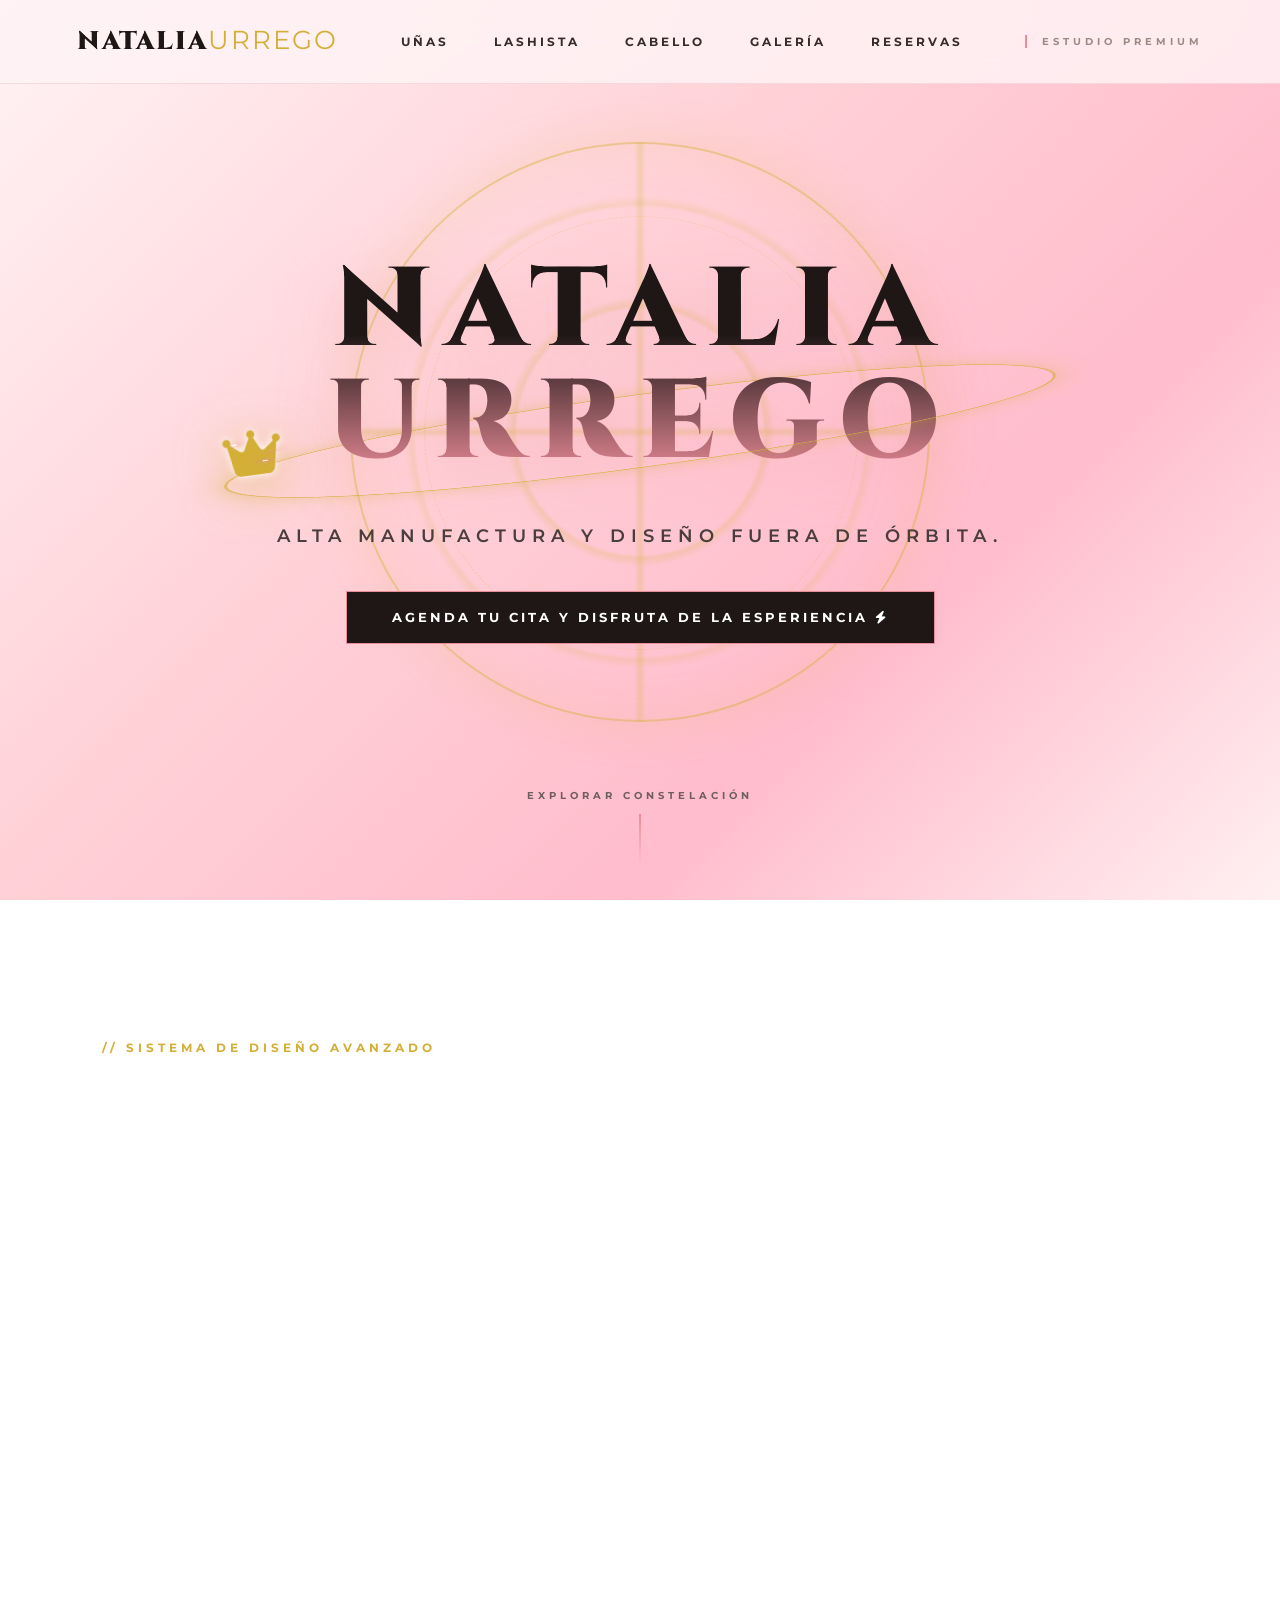
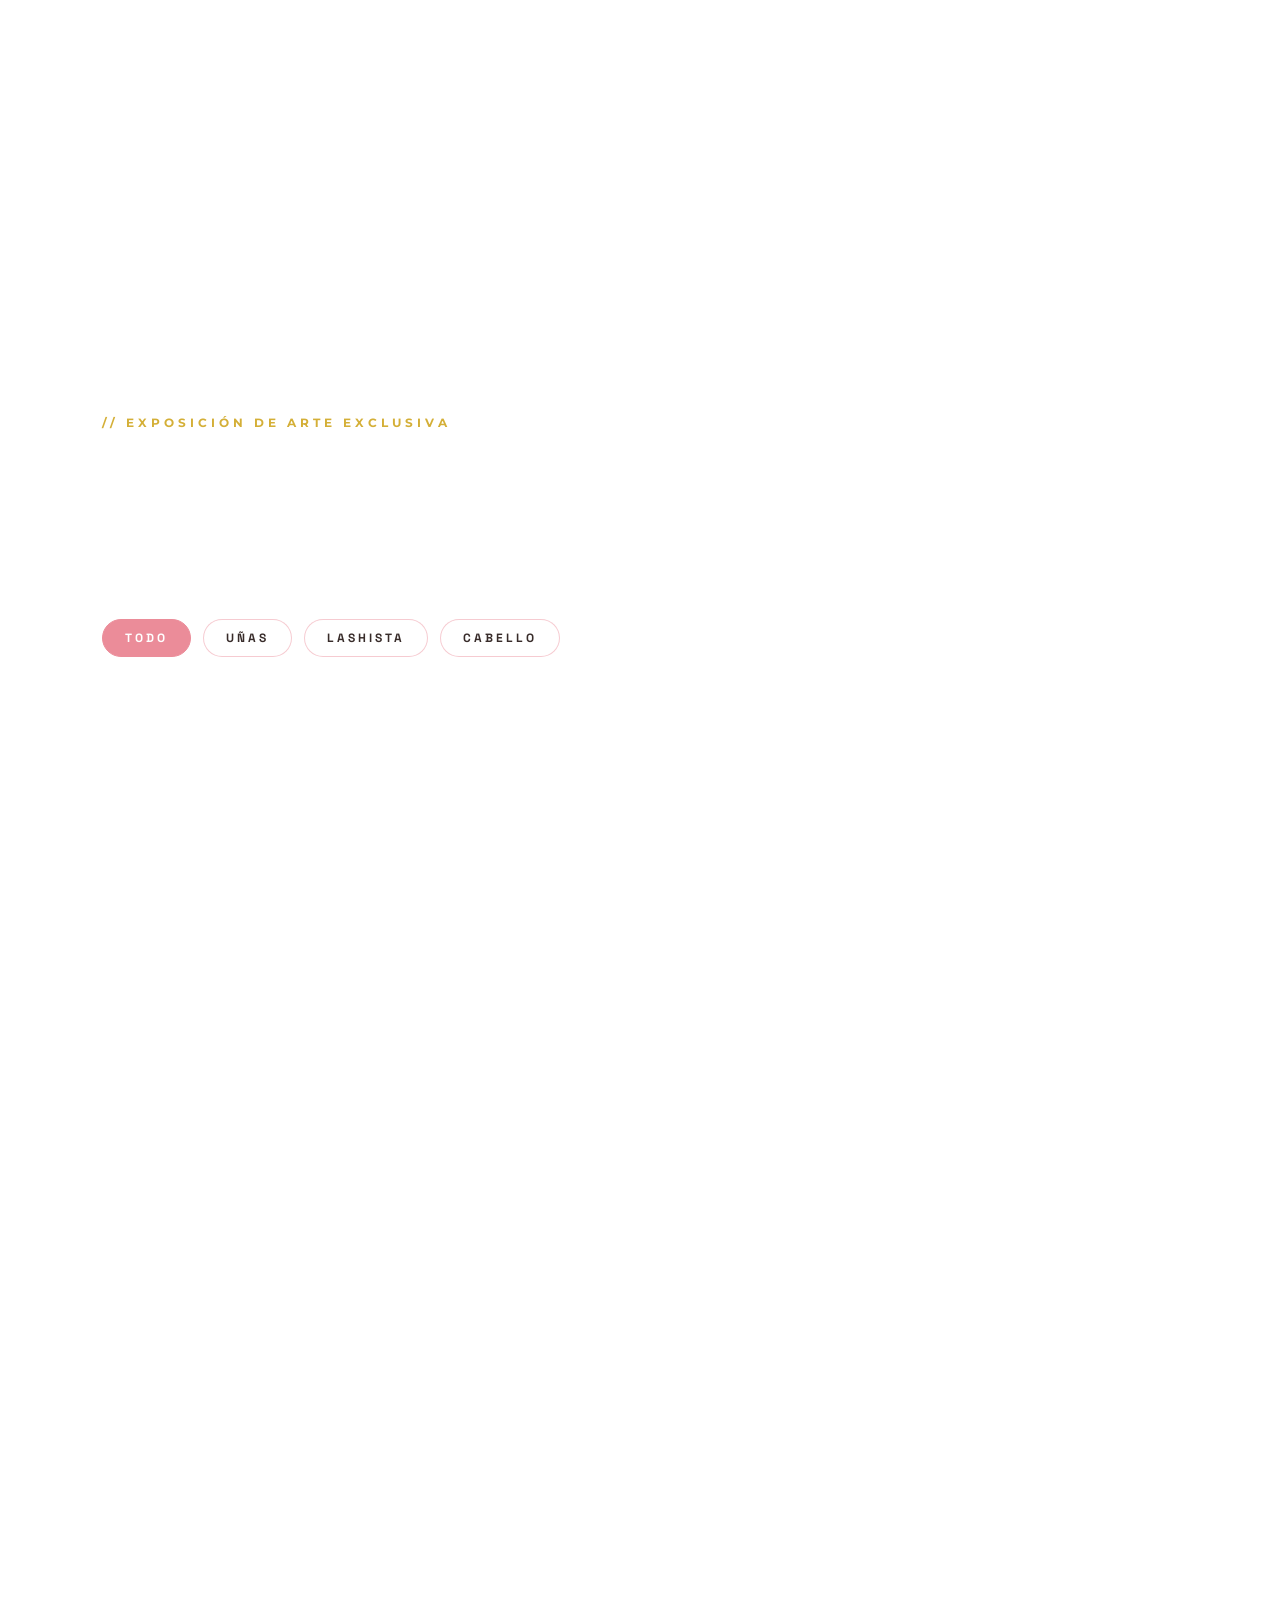
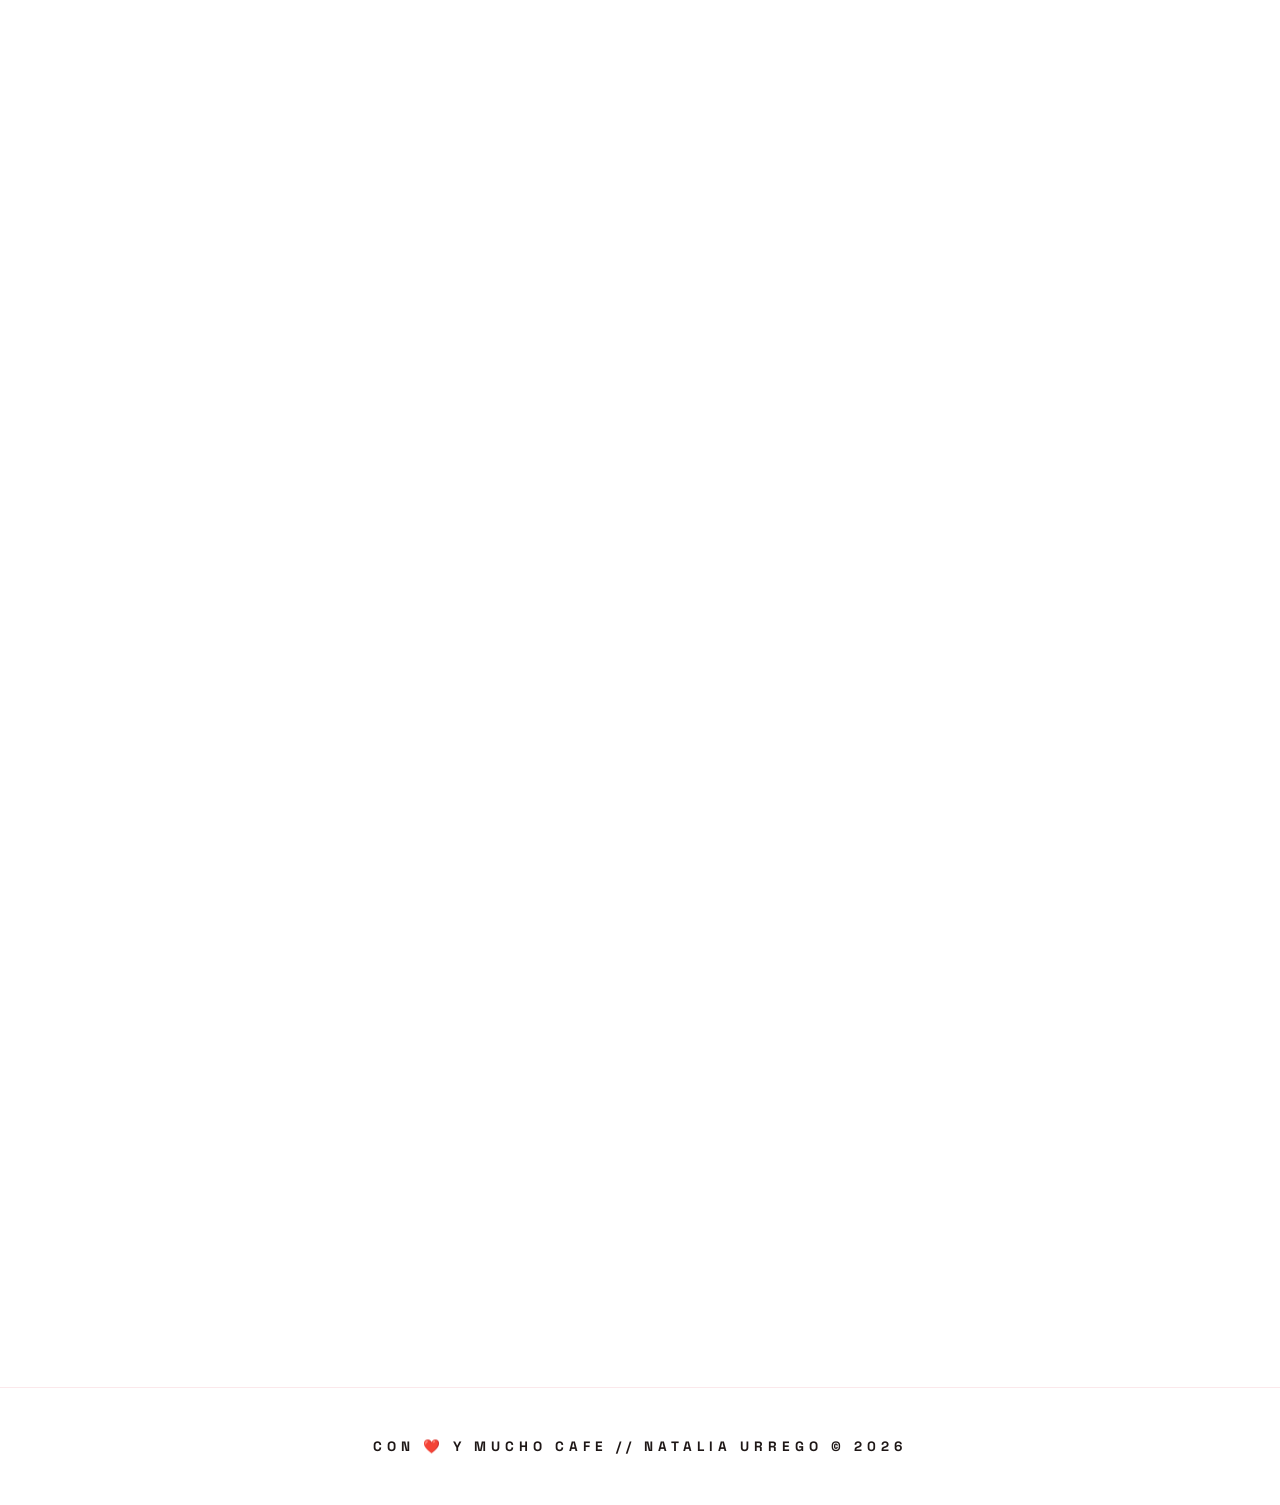
<file: index.html>
<!DOCTYPE html>
<html lang="es">
   <head>
    <meta name="google-site-verification" content="10Wj1dXqxZrF_Kqhp9Jqt2BItswoth08jqFXa8QyCb0" />
    <meta charset="UTF-8">
    <meta name="viewport" content="width=device-width, initial-scale=1.0">
    
    <!-- 1. El título que aparecerá en Google (Clave para SEO Local) -->
    <title>Natalia Urrego | Uñas, Lashista y Cabello en Los Patios - Cúcuta</title>
    
    <!-- 2. La descripción que verán los clientes en los resultados de búsqueda -->
    <meta name="description" content="Uñas, pestañas, cejas, depilación y cabello en Los Patios y Cúcuta. Catálogo de servicios, precios y citas por WhatsApp.">
    
    <!-- Opcional: Palabras clave -->
    <meta name="keywords" content="uñas los patios, manicura cucuta, pestañas los patios, lashista cucuta, peluquería los patios, salon de belleza cerca de mi">
    
    
    <link rel="stylesheet" href="style.css">
    <link rel="stylesheet" href="https://cdnjs.cloudflare.com/ajax/libs/font-awesome/6.5.1/css/all.min.css">

    <link rel="preconnect" href="https://fonts.googleapis.com">
    <link rel="preconnect" href="https://fonts.gstatic.com" crossorigin>
    <link href="https://fonts.googleapis.com/css2?family=Cinzel:wght@700;900&family=Montserrat:wght@300;400;600;700&family=Space+Grotesk:wght@500;700&display=swap" rel="stylesheet">

    <link href="https://unpkg.com/aos@2.3.1/dist/aos.css" rel="stylesheet">
</head>
<body>

    <header class="saturn-nav">
        <a href="#" class="logo-text">NATALIA<span>URREGO</span></a>
        <div class="nav-links-desktop nav-menu">
            <a href="#unas" class="nav-link"><span>UÑAS</span></a>
            <a href="#lashista" class="nav-link"><span>LASHISTA</span></a>
            <a href="#cabello" class="nav-link"><span>CABELLO</span></a>
            <a href="#galeria" class="nav-link"><span>GALERÍA</span></a>
            <a href="#contacto" class="nav-link"><span>RESERVAS</span></a>
        </div>
        <div class="status-badge">ESTUDIO PREMIUM</div>
        <div class="hamburger">
            <span class="bar"></span>
            <span class="bar"></span>
            <span class="bar"></span>
        </div>
    </header>

    <main>
        
        <section class="hero-saturn">
            
            <div class="sacred-golden-sphere"></div>

            <div class="saturn-system" data-aos="zoom-out-spatial" data-aos-duration="2200">
                
                <div class="saturn-ring-container">
                    <div class="saturn-ring-ellipse"></div>
                    
                    <div class="orbiting-crown-wrapper">
                        <i class="fa-solid fa-crown saturn-crown"></i>
                        <div class="fairy-sparkle fs-1"></div>
                        <div class="fairy-sparkle fs-2"></div>
                        <div class="fairy-sparkle fs-3"></div>
                    </div>
                </div>

                <div class="floating-brand-wrap">
                    <h1 class="floating-title">NATALIA<br class="mobile-break"> URREGO</h1>
                </div>

                <p class="saturn-slogan">Alta manufactura y diseño fuera de órbita.</p>
                
                <div class="action-wrap">
                    <a href="https://wa.me/573245145822" target="_blank" class="btn-saturn-rose">
                        AGENDA TU CITA Y DISFRUTA DE LA ESPERIENCIA <i class="fa-solid fa-bolt"></i>
                    </a>
                </div>
            </div>
            
            <div class="scroll-cosmic">
                <span>EXPLORAR CONSTELACIÓN</span>
                <div class="cosmic-line"></div>
            </div>
        </section>

        <section id="servicios" class="cosmic-section">
            <div class="cosmic-tag">// SISTEMA DE DISEÑO AVANZADO</div>
            <h2 class="section-headline" data-aos="fade-right">SERVICIOS EXPERTOS</h2>
            
            <div id="unas" class="category-title" data-aos="fade-up">// UÑAS DE AUTOR</div>
            <div class="services-saturn-layout">
                <div class="saturn-card" data-aos="fade-up">
                    <div class="card-num">01</div>
                    <h3>Sistemas de Extensión</h3>
                    <p>Estructuras avanzadas esculpidas para alargar y embellecer tus uñas con la forma y resistencia ideal.</p>
                    <ul class="service-item-list">
                        <li><span>Sistema en Resina</span> <strong>desde $40.000</strong></li>
                        <li><span>Sistema en Polygel</span> <strong>desde $40.000</strong></li>
                        <li><span>Jelly Tips</span> <strong>desde $40.000</strong></li>
                    </ul>
                </div>

                <div class="saturn-card" data-aos="fade-up" data-aos-delay="100">
                    <div class="card-num">02</div>
                    <h3>Esmaltado & Cuidado</h3>
                    <p>Manicura clásica y de alta duración para lucir uñas impecables con un acabado pulcro y brillante.</p>
                    <ul class="service-item-list">
                        <li><span>Uñas en Semipermanente</span> <strong>desde $20.000</strong></li>
                        <li><span>Uñas Tradicional (Lisas unicolor, sin francés)</span> <strong>$15.000</strong></li>
                    </ul>
                </div>

                <div class="saturn-card" data-aos="fade-up" data-aos-delay="200">
                    <div class="card-num">03</div>
                    <h3>Capping & Dipping</h3>
                    <p>Especialistas en capping y dipping sobre uñas naturales. Protección, nivelación y dureza extrema.</p>
                    <ul class="service-item-list">
                        <li><span>Capping / Dipping</span> <strong>desde $35.000</strong></li>
                        <li><span>Rubber</span> <strong>desde $35.000</strong></li>
                        <li><span>Builder Gel</span> <strong>desde $40.000</strong></li>
                        <li><span>Polygel sobre Uña Natural</span> <strong>desde $40.000</strong></li>
                        <li><span>Acrílico sobre Uña Natural</span> <strong>desde $40.000</strong></li>
                    </ul>
                </div>
            </div>

            <div id="lashista" class="category-title" data-aos="fade-up" style="margin-top: 80px;">// LASHISTA, CEJAS & DEPILACIÓN</div>
            <div class="services-saturn-layout">
                <div class="saturn-card" data-aos="fade-up">
                    <div class="card-num">04</div>
                    <h3>Diseño de Cejas</h3>
                    <p>Encuadra tu rostro y resalta tu mirada natural con técnicas de depilación precisa y definición semipermanente.</p>
                    <ul class="service-item-list">
                        <li><span>Depilación + Pigmentación</span> <strong>$12.000</strong></li>
                        <li><span>Laminado de Cejas</span> <strong>$40.000</strong></li>
                        <li><span>Depilación de Cejas (Cera)</span> <strong>$10.000</strong></li>
                    </ul>
                </div>

                <div class="saturn-card" data-aos="fade-up" data-aos-delay="100">
                    <div class="card-num">05</div>
                    <h3>Especialista en Pestañas</h3>
                    <p>Diseños personalizados para dar longitud, curvatura y volumen según tu tipo de ojo y efecto deseado.</p>
                    <ul class="service-item-list">
                        <li><span>Punto a Punto</span> <strong>$30.000</strong></li>
                        <li><span>Pelo a Pelo (Efecto/Volumen)</span> <strong>desde $35.000</strong></li>
                        <li><span>Lifting de Pestañas</span> <strong>$40.000</strong></li>
                    </ul>
                </div>

                <div class="saturn-card" data-aos="fade-up" data-aos-delay="200">
                    <div class="card-num">06</div>
                    <h3>Depilación Corporal en Cera</h3>
                    <p>Piel de seda y cuidado delicado mediante cera tibia hidratante en zonas corporales y faciales.</p>
                    <ul class="service-item-list">
                        <li><span>Depilación de Axilas</span> <strong>$14.000</strong></li>
                        <li><span>Depilación de Bozo</span> <strong>$6.000</strong></li>
                        <li><span>Depilación de Media Pierna</span> <strong>$30.000</strong></li>
                        <li><span>Depilación de Pierna Completa</span> <strong>$55.000</strong></li>
                        <li><span>Depilación de Bikini</span> <strong>$40.000</strong></li>
                    </ul>
                </div>
            </div>

            <div id="cabello" class="category-title" data-aos="fade-up" style="margin-top: 80px;">// CABELLO</div>
            <div class="services-saturn-layout">
                <div class="saturn-card" data-aos="fade-up">
                    <div class="card-num">07</div>
                    <h3>Peinados & Trenzas</h3>
                    <p>Peinados, trenzas y secado para lucir un cabello impecable en el día a día o en tu evento especial.</p>
                    <ul class="service-item-list">
                        <li><span>Diadema</span> <strong>desde $15.000</strong></li>
                        <li><span>Trenza Boxeadora</span> <strong>$20.000</strong></li>
                        <li><span>Secado y Planchado</span> <strong>desde $30.000</strong></li>
                    </ul>
                </div>

                <div class="saturn-card" data-aos="fade-up" data-aos-delay="100">
                    <div class="card-num">08</div>
                    <h3>Color & Rayitos</h3>
                    <p>Rayitos y aplicación de tinte con acabados luminosos. El valor de los rayitos depende del largo del cabello.</p>
                    <ul class="service-item-list">
                        <li><span>Rayitos</span> <strong>desde $200.000</strong></li>
                        <li><span>Aplicación de Tinte</span> <strong>$25.000</strong></li>
                    </ul>
                </div>

                <div class="saturn-card" data-aos="fade-up" data-aos-delay="200">
                    <div class="card-num">09</div>
                    <h3>Tratamientos Capilares</h3>
                    <p>Hidratación, alisado y brillo espejo para recuperar suavidad, brillo y fuerza. El valor varía según el largo.</p>
                    <ul class="service-item-list">
                        <li><span>Hidratación</span> <strong>$50.000</strong></li>
                        <li><span>Alisado (Cabello Corto)</span> <strong>desde $130.000</strong></li>
                        <li><span>Alisado (Cabello Mediano)</span> <strong>$160.000</strong></li>
                        <li><span>Alisado (Cabello Largo)</span> <strong>$200.000</strong></li>
                        <li><span>Brillo Espejo</span> <strong>desde $100.000</strong></li>
                    </ul>
                </div>
            </div>
        </section>

        <section id="galeria" class="cosmic-section bg-milkyway">
            <div class="cosmic-tag">// EXPOSICIÓN DE ARTE EXCLUSIVA</div>
            <h2 class="section-headline text-right" data-aos="fade-left">MUSEO DE BELLEZA</h2>

            <div class="gallery-filters">
                <button class="filter-btn active" data-filter="all">Todo</button>
                <button class="filter-btn" data-filter="unas">Uñas</button>
                <button class="filter-btn" data-filter="lashista">Lashista</button>
                <button class="filter-btn" data-filter="cabello">Cabello</button>
            </div>

            <div class="modern-gallery-grid">
                <div class="gallery-card" data-cat="unas" data-aos="fade-up" data-aos-delay="0">
                    <div class="image-wrapper">
                        <img src="img-1.jpeg" alt="Uñas con cerezas y estampado leopardo - Natalia Urrego" loading="lazy">
                    </div>
                    <div class="card-info">
                        <span class="card-tag">Uñas</span>
                        <h4>Cerezas & Leopardo</h4>
                    </div>
                </div>
                <div class="gallery-card" data-cat="unas" data-aos="fade-up" data-aos-delay="100">
                    <div class="image-wrapper">
                        <img src="img-2.jpeg" alt="Uñas vino con corazones y detalles dorados - Natalia Urrego" loading="lazy">
                    </div>
                    <div class="card-info">
                        <span class="card-tag">Uñas</span>
                        <h4>Corazones Dorados</h4>
                    </div>
                </div>
                <div class="gallery-card" data-cat="unas" data-aos="fade-up" data-aos-delay="200">
                    <div class="image-wrapper">
                        <img src="img-3.jpeg" alt="Uñas con flores 3D y borde dorado - Natalia Urrego" loading="lazy">
                    </div>
                    <div class="card-info">
                        <span class="card-tag">Uñas</span>
                        <h4>Flores 3D & Oro</h4>
                    </div>
                </div>
                <div class="gallery-card" data-cat="unas" data-aos="fade-up" data-aos-delay="300">
                    <div class="image-wrapper">
                        <img src="img-4.jpeg" alt="Uñas rosadas con lazos dorados - Natalia Urrego" loading="lazy">
                    </div>
                    <div class="card-info">
                        <span class="card-tag">Uñas</span>
                        <h4>Lazos Dorados</h4>
                    </div>
                </div>
                <div class="gallery-card" data-cat="unas" data-aos="fade-up" data-aos-delay="0">
                    <div class="image-wrapper">
                        <img src="img-5.jpeg" alt="Uñas vino con cerezas - Natalia Urrego" loading="lazy">
                    </div>
                    <div class="card-info">
                        <span class="card-tag">Uñas</span>
                        <h4>Cerezas Vino</h4>
                    </div>
                </div>
                <div class="gallery-card" data-cat="unas" data-aos="fade-up" data-aos-delay="100">
                    <div class="image-wrapper">
                        <img src="img-6.jpeg" alt="Uñas con flores rosadas y francesa amarilla - Natalia Urrego" loading="lazy">
                    </div>
                    <div class="card-info">
                        <span class="card-tag">Uñas</span>
                        <h4>Flores & Amarillo</h4>
                    </div>
                </div>
                <div class="gallery-card" data-cat="unas" data-aos="fade-up" data-aos-delay="200">
                    <div class="image-wrapper">
                        <img src="img-7.jpeg" alt="Uñas francesas con cristales - Natalia Urrego" loading="lazy">
                    </div>
                    <div class="card-info">
                        <span class="card-tag">Uñas</span>
                        <h4>Francesa con Brillos</h4>
                    </div>
                </div>
                <div class="gallery-card" data-cat="unas" data-aos="fade-up" data-aos-delay="300">
                    <div class="image-wrapper">
                        <img src="img-8.jpeg" alt="Uñas perladas con corazones dorados - Natalia Urrego" loading="lazy">
                    </div>
                    <div class="card-info">
                        <span class="card-tag">Uñas</span>
                        <h4>Corazón Barroco</h4>
                    </div>
                </div>
                <div class="gallery-card" data-cat="unas" data-aos="fade-up" data-aos-delay="0">
                    <div class="image-wrapper">
                        <img src="img-9.jpeg" alt="Uñas rojas stiletto - Natalia Urrego" loading="lazy">
                    </div>
                    <div class="card-info">
                        <span class="card-tag">Uñas</span>
                        <h4>Rojo Stiletto</h4>
                    </div>
                </div>
                <div class="gallery-card" data-cat="lashista" data-aos="fade-up" data-aos-delay="0">
                    <div class="image-wrapper">
                        <img src="lash-1.jpg" alt="Pestañas antes y después - Natalia Urrego" loading="lazy">
                    </div>
                    <div class="card-info">
                        <span class="card-tag">Lashista</span>
                        <h4>Antes y Después</h4>
                    </div>
                </div>
                <div class="gallery-card" data-cat="lashista" data-aos="fade-up" data-aos-delay="100">
                    <div class="image-wrapper">
                        <img src="lash-2.jpg" alt="Pestañas efecto volumen - Natalia Urrego" loading="lazy">
                    </div>
                    <div class="card-info">
                        <span class="card-tag">Lashista</span>
                        <h4>Efecto Volumen</h4>
                    </div>
                </div>
                <div class="gallery-card" data-cat="lashista" data-aos="fade-up" data-aos-delay="200">
                    <div class="image-wrapper">
                        <img src="lash-3.jpg" alt="Aplicación de pestañas pelo a pelo - Natalia Urrego" loading="lazy">
                    </div>
                    <div class="card-info">
                        <span class="card-tag">Lashista</span>
                        <h4>Pelo a Pelo</h4>
                    </div>
                </div>
                <div class="gallery-card" data-cat="lashista" data-aos="fade-up" data-aos-delay="300">
                    <div class="image-wrapper">
                        <img src="lash-4.jpg" alt="Extensiones de pestañas - Natalia Urrego" loading="lazy">
                    </div>
                    <div class="card-info">
                        <span class="card-tag">Lashista</span>
                        <h4>Extensiones de Pestañas</h4>
                    </div>
                </div>
                <div class="gallery-card" data-cat="cabello" data-aos="fade-up" data-aos-delay="0">
                    <div class="image-wrapper">
                        <img src="hair-1.jpg" alt="Cabello alisado - Natalia Urrego" loading="lazy">
                    </div>
                    <div class="card-info">
                        <span class="card-tag">Cabello</span>
                        <h4>Alisado Natural</h4>
                    </div>
                </div>
                <div class="gallery-card" data-cat="cabello" data-aos="fade-up" data-aos-delay="100">
                    <div class="image-wrapper">
                        <img src="hair-2.jpg" alt="Alisado antes y después - Natalia Urrego" loading="lazy">
                    </div>
                    <div class="card-info">
                        <span class="card-tag">Cabello</span>
                        <h4>Antes y Después Alisado</h4>
                    </div>
                </div>
                <div class="gallery-card" data-cat="cabello" data-aos="fade-up" data-aos-delay="200">
                    <div class="image-wrapper">
                        <img src="hair-3.jpg" alt="Hidratación y reparación capilar - Natalia Urrego" loading="lazy">
                    </div>
                    <div class="card-info">
                        <span class="card-tag">Cabello</span>
                        <h4>Hidratación & Reparación</h4>
                    </div>
                </div>
                <div class="gallery-card" data-cat="cabello" data-aos="fade-up" data-aos-delay="300">
                    <div class="image-wrapper">
                        <img src="hair-4.jpg" alt="Cabello con brillo espejo - Natalia Urrego" loading="lazy">
                    </div>
                    <div class="card-info">
                        <span class="card-tag">Cabello</span>
                        <h4>Brillo Espejo</h4>
                    </div>
                </div>
            </div>
        </section>

        <section id="contacto" class="cosmic-section">
            <div class="panel-saturn-glass" data-aos="fade-up">
                <h3>Establecer Conexión de Autor</h3>
                <div class="grid-contact">
                    <div class="contact-node">
                        <label><i class="fas fa-map-marker-alt"></i> NUESTRA DIRECCION </label>
                        <p>entre avenida 10 y 9 calle 22 
                            VEN Y VISITANOS
                        </p>
                    </div>
                    <div class="contact-node">
                        <label><i class="fab fa-whatsapp"></i> AGENDA TU CITA</label>
                        <p><a href="https://wa.me/573245145822" target="_blank" class="link-rose">+57 324 514 5822</a></p>
                    </div>
                    <div class="contact-node">
                        <label><i class="fab fa-instagram"></i>OBSERVA NUESTROS TRABAJOS EN INSTIGRAM</label>
                        <p><a href="https://www.instagram.com/naturregonails?igsh=MTZvaTVueWF6bjY0Yg==" target="_blank" class="link-rose">@natuurregonails</a></p>
                    </div>
                    <div class="contact-node">
                        <label><i class="fas fa-clock"></i> HORARIO ATENCIÓN</label>
                        <p>Lunes a Sábado: 8:00 AM - 6:00 PM</p>
                    </div>
                </div>
            </div>
        </section>

    </main>

    <footer class="saturn-footer">
        <p>CON ❤️ Y MUCHO CAFE // NATALIA URREGO &copy; 2026</p>
        
    </footer>

    <script src="https://unpkg.com/aos@2.3.1/dist/aos.js"></script>
    <script src="scrip.js"></script>
    <script>
        AOS.init({
            duration: 1200,
            once: false,
            mirror: true
        });

        // Algoritmo Parallax inyectado para que la esfera dorada caiga de forma ultra suave al bajar el mouse
        window.addEventListener('scroll', function() {
            const sphere = document.querySelector('.sacred-golden-sphere');
            let scrollPosition = window.pageYOffset;
            if (sphere) {
                sphere.style.transform = 'translate(-50%, calc(-50% + ' + (scrollPosition * 0.4) + 'px))';
            }
        });
    </script>
</body>
</html>
</file>
<file: style.css>
/* ======== ESTILO ATELIER CON FONDO ACUARELA ROSA VIBRANTE Y ESFERA INTERACTIVA ======== */
* {
    margin: 0;
    padding: 0;
    box-sizing: border-box;
    font-family: 'Montserrat', sans-serif;
    scroll-behavior: smooth;
}

body {
    /* Fondo con degradado fluido estilo nubes de acuarela rosa que viste toda la web */
    background: linear-gradient(135deg, #fff3f5 0%, #ffd1d7 40%, #ffbccc 70%, #fff0f2 100%);
    background-attachment: fixed;
    color: #382c2a;
    overflow-x: hidden;
    perspective: 1600px;
}

/* NAVBAR LUXURY FRANCÉS */
.saturn-nav {
    position: fixed;
    width: 100%;
    display: flex;
    justify-content: space-between;
    align-items: center;
    padding: 24px 6%;
    z-index: 1000;
    background: rgba(255, 243, 245, 0.85);
    backdrop-filter: blur(20px);
    -webkit-backdrop-filter: blur(20px);
    border-bottom: 1px solid rgba(235, 140, 153, 0.25);
}

.logo-text {
    font-family: 'Cinzel', serif;
    font-size: 1.6rem;
    font-weight: 900;
    color: #1e1716;
    text-decoration: none;
    letter-spacing: 2px;
}
.logo-text span {
    color: #d4af37;
    font-weight: 400;
}

.nav-links-desktop {
    font-size: 0.75rem;
    font-weight: 700;
    letter-spacing: 3px;
    color: #382c2a;
}
.nav-links-desktop span {
    margin: 0 10px;
    cursor: pointer;
    transition: 0.3s;
}
.nav-links-desktop span:hover {
    color: #eb8c99;
}

.status-badge {
    font-size: 0.65rem;
    font-weight: 700;
    letter-spacing: 4px;
    color: #9c8986;
    border-left: 2px solid #eb8c99;
    padding-left: 15px;
}

/* 🪐 ENTORNO HERO MARAVILLOSO CON EFECTO DE ESPACIO PROFUNDO */
.hero-saturn {
    height: 100vh;
    display: flex;
    justify-content: center;
    align-items: center;
    position: relative;
    transform-style: preserve-3d;
    overflow: hidden;
}

/* ✨ LA ESFERA PLANETARIA SAGRADA DORADA (Dibujada impecable en código) */
.sacred-golden-sphere {
    position: absolute;
    width: 580px;
    height: 580px;
    top: 48%;
    left: 50%;
    transform: translate(-50%, -50%);
    border-radius: 50%;
    /* Construcción de las líneas geométricas del astrolabio mediante gradientes concéntricos */
    background: 
        radial-gradient(circle, transparent 55%, rgba(212, 175, 55, 0.15) 56%, transparent 58%),
        linear-gradient(0deg, transparent 49%, rgba(212, 175, 55, 0.25) 50%, transparent 51%),
        linear-gradient(90deg, transparent 49%, rgba(212, 175, 55, 0.25) 50%, transparent 51%),
        radial-gradient(circle, transparent 30%, rgba(212, 175, 55, 0.2) 31%, transparent 33%);
    border: 2px solid rgba(212, 175, 55, 0.45);
    box-shadow: 0 0 50px rgba(212, 175, 55, 0.15), inset 0 0 50px rgba(212, 175, 55, 0.1);
    z-index: 1;
    pointer-events: none;
    /* Transición de transformación optimizada para que la caída con el mouse sea líquida */
    transition: transform 0.15s ease-out; 
}

/* Capa interior que añade la red elíptica de fondo */
.sacred-golden-sphere::before {
    content: '';
    position: absolute;
    width: 100%;
    height: 100%;
    border-radius: 50%;
    border: 1px dashed rgba(212, 175, 55, 0.3);
    transform: scale(0.75) rotate(45deg);
}

.saturn-system {
    position: relative;
    text-align: center;
    transform-style: preserve-3d;
    width: 100%;
    max-width: 1000px;
    z-index: 2; /* Por encima de la esfera dorada */
}

/* 👑 ANILLO DE SATURNO DEL TITULO CON REVELACIÓN 3D ORIGINAL */
.saturn-ring-container {
    position: absolute;
    width: 840px;
    height: 240px;
    top: 45%;
    left: 50%;
    transform: translate(-50%, -50%) rotateX(72deg) rotateY(-8deg); 
    transform-style: preserve-3d;
    pointer-events: none;
}

.saturn-ring-ellipse {
    position: absolute;
    width: 100%;
    height: 100%;
    border: 3.5px solid rgba(212, 175, 55, 0.65);
    border-radius: 50%;
    box-shadow: 0 0 40px rgba(212, 175, 55, 0.35);
}

/* Envoltura que traslada la corona */
.orbiting-crown-wrapper {
    position: absolute;
    width: 50px;
    height: 50px;
    top: 0;
    left: 0;
    transform-style: preserve-3d;
    animation: saturnOrbitCorrection 8.5s infinite linear;
}

.saturn-crown {
    font-size: 3.2rem;
    color: #d4af37;
    transform: rotateX(-72deg) rotateY(8deg); 
    filter: drop-shadow(0 0 4px #ffffff) drop-shadow(0 10px 25px rgba(212, 175, 55, 0.6));
}

/* Algoritmo de Órbita limpia: Cruza adelante y se oculta atrás perfectamente */
@keyframes saturnOrbitCorrection {
    0% { transform: translate(395px, 95px) rotateZ(0deg) translate(-395px, -95px) rotateZ(0deg); z-index: 5; }
    25% { z-index: 5; }
    49% { z-index: 5; }
    50% { transform: translate(395px, 95px) rotateZ(180deg) translate(-395px, -95px) rotateZ(-180deg); z-index: -1; }
    75% { z-index: -1; }
    99% { z-index: -1; }
    100% { transform: translate(395px, 95px) rotateZ(360deg) translate(-395px, -95px) rotateZ(-360deg); z-index: 5; }
}

/* Polvo de hadas */
.fairy-sparkle {
    position: absolute;
    width: 5px;
    height: 5px;
    background: #ffffff;
    border-radius: 50%;
    box-shadow: 0 0 12px 3px rgba(235, 140, 153, 0.9);
    animation: sparkFlicker 1.8s infinite ease-in-out;
}
.fs-1 { top: -12px; left: 8px; }
.fs-2 { bottom: -6px; right: 6px; animation-delay: 0.4s; }
.fs-3 { top: 18px; left: 45px; animation-delay: 0.9s; }

@keyframes sparkFlicker {
    0%, 100% { transform: scale(0.8); opacity: 0.4; }
    50% { transform: scale(1.4); opacity: 1; }
}

/* NOMBRE CENTRAL FLOTANTE (LEVITACIÓN MAGNÉTICA) */
.floating-brand-wrap {
    transform: translateZ(80px);
    animation: magneticFloat 4.5s infinite ease-in-out;
}

.floating-title {
    font-family: 'Cinzel', serif;
    font-size: 7rem;
    font-weight: 900;
    line-height: 1;
    letter-spacing: 14px;
    /* Degradado de fuerte a rosa satinado */
    background: linear-gradient(180deg, #1e1716 35%, #eb8c99 100%);
    -webkit-background-clip: text;
    -webkit-text-fill-color: transparent;
    filter: drop-shadow(0 15px 30px rgba(235, 140, 153, 0.3));
}

@keyframes magneticFloat {
    0%, 100% { transform: translateY(0px) translateZ(80px); }
    50% { transform: translateY(-16px) translateZ(110px); }
}

.saturn-slogan {
    font-size: 1.1rem;
    letter-spacing: 6px;
    color: #4a3e3c;
    margin-top: 45px;
    text-transform: uppercase;
    font-weight: 600;
}

.btn-saturn-rose {
    display: inline-block;
    margin-top: 45px;
    padding: 18px 45px;
    border: 1px solid #eb8c99;
    background: #1e1716;
    color: #ffffff;
    text-decoration: none;
    font-weight: 700;
    font-size: 0.8rem;
    letter-spacing: 3px;
    transition: 0.4s ease;
}
.btn-saturn-rose:hover {
    background: #eb8c99;
    color: #ffffff;
    box-shadow: 0 15px 40px rgba(235, 140, 153, 0.4);
    transform: translateY(-4px);
}

/* INDICADOR */
.scroll-cosmic {
    position: absolute;
    bottom: 4%;
    display: flex;
    flex-direction: column;
    align-items: center;
    gap: 12px;
    font-size: 0.65rem;
    letter-spacing: 4px;
    color: #6e5f5d;
    font-weight: 700;
}
.cosmic-line {
    width: 2px;
    height: 50px;
    background: linear-gradient(#eb8c99, transparent);
}

/* SECCIONES COSMICAS */
.cosmic-section {
    padding: 140px 8%;
    position: relative;
}
.bg-milkyway { background: rgba(255, 255, 255, 0.4); backdrop-filter: blur(5px); }

.cosmic-tag {
    font-size: 0.75rem;
    letter-spacing: 4px;
    color: #d4af37;
    font-weight: 700;
    margin-bottom: 12px;
}

.section-headline {
    font-family: 'Cinzel', serif;
    font-size: 3.5rem;
    font-weight: 700;
    color: #1e1716;
    border-bottom: 1px solid rgba(235, 140, 153, 0.3);
    padding-bottom: 20px;
    margin-bottom: 80px;
}
.text-right { text-align: right; }

/* SECCIÓN SERVICIOS */
.services-saturn-layout {
    display: grid;
    grid-template-columns: repeat(auto-fit, minmax(290px, 1fr));
    gap: 40px;
}
.saturn-card {
    background: rgba(255, 255, 255, 0.75);
    backdrop-filter: blur(10px);
    padding: 50px;
    border-radius: 14px;
    border-bottom: 4px solid #eb8c99;
    box-shadow: 0 20px 50px rgba(235, 140, 153, 0.08);
    transition: 0.4s ease;
}
.saturn-card:hover {
    transform: translateY(-6px);
    background: #ffffff;
    box-shadow: 0 30px 65px rgba(235, 140, 153, 0.2);
}
.card-num { font-size: 0.8rem; color: #a89491; font-weight: 700; margin-bottom: 15px;}
.saturn-card h3 { font-family: 'Cinzel', serif; font-size: 1.5rem; margin-bottom: 15px; color: #1e1716;}
.saturn-card p { color: #544643; font-size: 0.95rem; line-height: 1.7; }
.price { margin-top: 25px; font-weight: 700; font-size: 1.1rem; color: #1e1716; }

/* 🌌 GALERÍA DE DISEÑO MODERNO (TARJETAS RECTANGULARES ESTÉTICAS CON MOVIMIENTO) */
.modern-gallery-grid {
    display: grid;
    grid-template-columns: repeat(auto-fill, minmax(320px, 1fr));
    gap: 30px;
    margin-top: 50px;
}

.gallery-card {
    background: rgba(255, 255, 255, 0.65);
    backdrop-filter: blur(10px);
    -webkit-backdrop-filter: blur(10px);
    border: 1px solid rgba(235, 140, 153, 0.25);
    border-radius: 16px;
    overflow: hidden;
    box-shadow: 0 15px 35px rgba(235, 140, 153, 0.08);
    transition: all 0.5s cubic-bezier(0.25, 1, 0.5, 1);
    position: relative;
}

.gallery-card .image-wrapper {
    width: 100%;
    height: 380px;
    overflow: hidden;
    position: relative;
}

.gallery-card .image-wrapper img {
    width: 100%;
    height: 100%;
    object-fit: cover;
    transition: transform 0.8s cubic-bezier(0.25, 1, 0.5, 1);
}

.gallery-card .card-info {
    padding: 25px;
    background: linear-gradient(180deg, rgba(255, 255, 255, 0) 0%, rgba(255, 255, 255, 0.95) 100%);
    border-top: 1px solid rgba(235, 140, 153, 0.15);
    transition: all 0.4s ease;
}

.gallery-card .card-tag {
    font-size: 0.65rem;
    font-weight: 700;
    text-transform: uppercase;
    color: #d4af37;
    letter-spacing: 2px;
    display: inline-block;
    margin-bottom: 8px;
}

.gallery-card h4 {
    font-family: 'Cinzel', serif;
    font-size: 1.25rem;
    color: #1e1716;
    font-weight: 700;
    letter-spacing: 1px;
}

/* Efectos Hover */
.gallery-card:hover {
    transform: translateY(-10px) scale(1.02);
    box-shadow: 0 25px 55px rgba(235, 140, 153, 0.2);
    border-color: rgba(235, 140, 153, 0.5);
    background: #ffffff;
}

.gallery-card:hover .image-wrapper img {
    transform: scale(1.08);
}

/* CONTACTO PANEL */
.panel-saturn-glass {
    background: rgba(255, 255, 255, 0.75);
    backdrop-filter: blur(20px);
    -webkit-backdrop-filter: blur(20px);
    border: 1px solid rgba(235, 140, 153, 0.35);
    border-radius: 16px;
    padding: 60px;
    text-align: center;
    box-shadow: 0 40px 80px rgba(235, 140, 153, 0.12);
}
.panel-saturn-glass h3 { font-family: 'Cinzel', serif; font-size: 2.2rem; margin-bottom: 40px; color: #1e1716;}
.grid-contact { display: grid; grid-template-columns: repeat(auto-fit, minmax(220px, 1fr)); gap: 30px; text-align: left; }
.contact-node label { font-size: 0.7rem; letter-spacing: 2px; color: #d4af37; font-weight: 700; display: block; margin-bottom: 8px;}
.contact-node p, .contact-node a { color: #1e1716; font-weight: 600; text-decoration: none; font-size: 1rem;}
.link-rose { border-bottom: 1px solid #eb8c99; }

/* ☕ EL MARAVILLOSO FOOTER EXCLUSIVO */
.saturn-footer {
    background: #ffffff;
    text-align: center;
    padding: 50px;
    border-top: 1px solid rgba(235, 140, 153, 0.2);
}
.saturn-footer p {
    font-family: 'Space Grotesk', sans-serif;
    font-size: 0.85rem;
    font-weight: 700;
    letter-spacing: 5px;
    color: #1e1716;
}

/* 🌀 ANIMACIÓN AOS CUSTOM DE ENTRADA HERO */
[data-aos="zoom-out-spatial"] {
    transform: scale(1.1) rotateX(10deg);
    opacity: 0;
    transition-property: transform, opacity;
}
[data-aos="zoom-out-spatial"].aos-animate {
    transform: scale(1) rotateX(0deg);
    opacity: 1;
}

/* CLASES AUXILIARES Y MENÚ HAMBURGUESA */
.category-title {
    font-family: 'Space Grotesk', sans-serif;
    font-size: 0.85rem;
    font-weight: 700;
    letter-spacing: 4px;
    color: #eb8c99;
    margin-bottom: 30px;
    border-left: 3px solid #d4af37;
    padding-left: 15px;
    text-transform: uppercase;
}

/* LISTAS DE PRECIOS EN TARJETAS DE LASHISTA */
.service-item-list {
    list-style: none;
    margin-top: 20px;
    padding-top: 15px;
    border-top: 1px dashed rgba(235, 140, 153, 0.4);
}

.service-item-list li {
    display: flex;
    justify-content: space-between;
    align-items: center;
    font-size: 0.88rem;
    margin-bottom: 12px;
    color: #544643;
    line-height: 1.4;
    border-bottom: 1px dotted rgba(235, 140, 153, 0.15);
    padding-bottom: 6px;
}

.service-item-list li:last-child {
    margin-bottom: 0;
    border-bottom: none;
    padding-bottom: 0;
}

.service-item-list li span {
    font-weight: 500;
    text-align: left;
    padding-right: 10px;
}

.service-item-list li strong {
    color: #1e1716;
    font-weight: 700;
    white-space: nowrap;
}

.mobile-break {
    display: none;
}

.hamburger {
    display: none;
    cursor: pointer;
    flex-direction: column;
    justify-content: space-between;
    width: 24px;
    height: 18px;
    z-index: 1010;
}

.hamburger .bar {
    display: block;
    width: 100%;
    height: 2px;
    background-color: #382c2a;
    transition: all 0.3s ease;
}

/* Animaciones Hamburger Activo */
.hamburger.active .bar:nth-child(2) {
    opacity: 0;
}
.hamburger.active .bar:nth-child(1) {
    transform: translateY(8px) rotate(45deg);
    background-color: #eb8c99;
}
.hamburger.active .bar:nth-child(3) {
    transform: translateY(-8px) rotate(-45deg);
    background-color: #eb8c99;
}

/* NAVBAR LINKS CONFIG */
.nav-links-desktop {
    display: flex;
    gap: 25px;
    align-items: center;
}
.nav-links-desktop .nav-link {
    color: inherit;
    text-decoration: none;
    transition: 0.3s;
}
.nav-links-desktop .nav-link:hover {
    color: #eb8c99;
}

/* ==========================================================================
   MEDIA QUERIES - DISEÑO RESPONSIVO (MÓVILES Y TABLETS)
   ========================================================================== */

@media (max-width: 1024px) {
    .cosmic-section {
        padding: 100px 6%;
    }
    
    /* Escalar Esfera y Anillo Saturno */
    .sacred-golden-sphere {
        width: 440px;
        height: 440px;
    }
    .saturn-ring-container {
        width: 600px;
        height: 170px;
    }
    
    /* Corrección de órbita para tablet */
    @keyframes saturnOrbitCorrection {
        0% { transform: translate(280px, 60px) rotate(0deg) translate(-280px, -60px) rotate(0deg); z-index: 5; }
        50% { transform: translate(280px, 60px) rotate(180deg) translate(-280px, -60px) rotate(-180deg); z-index: -1; }
        100% { transform: translate(280px, 60px) rotate(360deg) translate(-280px, -60px) rotate(-360deg); z-index: 5; }
    }
    
    .floating-title {
        font-size: 5rem;
        letter-spacing: 8px;
    }
}

@media (max-width: 768px) {
    /* MENÚ MÓVIL Y NAVBAR */
    .hamburger {
        display: flex;
    }
    
    .status-badge {
        display: none;
    }
    
    .nav-links-desktop.nav-menu {
        position: fixed;
        left: -100%;
        top: 80px;
        flex-direction: column;
        background: rgba(255, 243, 245, 0.98);
        backdrop-filter: blur(25px);
        -webkit-backdrop-filter: blur(25px);
        width: 100%;
        height: calc(100vh - 80px);
        text-align: center;
        transition: 0.4s cubic-bezier(0.25, 1, 0.5, 1);
        box-shadow: 0 15px 35px rgba(235, 140, 153, 0.15);
        padding: 50px 0;
        gap: 35px;
        z-index: 999;
    }
    
    .nav-links-desktop.nav-menu.active {
        left: 0;
    }
    
    .nav-links-desktop .nav-link {
        font-size: 1.25rem;
        font-weight: 700;
        letter-spacing: 4px;
        display: block;
        width: 100%;
        padding: 10px 0;
    }
    
    /* HERO MÓVIL */
    .hero-saturn {
        padding: 0 20px;
    }
    .sacred-golden-sphere {
        width: 280px;
        height: 280px;
    }
    .saturn-ring-container {
        width: 360px;
        height: 100px;
    }
    
    /* Corrección de órbita para móvil */
    @keyframes saturnOrbitCorrection {
        0% { transform: translate(165px, 35px) rotate(0deg) translate(-165px, -35px) rotate(0deg); z-index: 5; }
        50% { transform: translate(165px, 35px) rotate(180deg) translate(-165px, -35px) rotate(-180deg); z-index: -1; }
        100% { transform: translate(165px, 35px) rotate(360deg) translate(-165px, -35px) rotate(-360deg); z-index: 5; }
    }
    
    .floating-title {
        font-size: 2.8rem;
        letter-spacing: 4px;
        line-height: 1.25;
    }
    .mobile-break {
        display: block;
    }
    
    .saturn-slogan {
        font-size: 0.8rem;
        letter-spacing: 3px;
        margin-top: 30px;
        line-height: 1.5;
    }
    .btn-saturn-rose {
        margin-top: 35px;
        padding: 15px 30px;
        font-size: 0.75rem;
        letter-spacing: 2px;
        width: 90%;
        max-width: 320px;
    }
    
    /* SECCIONES */
    .cosmic-section {
        padding: 70px 5%;
    }
    .section-headline {
        font-size: 2.2rem;
        margin-bottom: 50px;
        padding-bottom: 15px;
    }
    .text-right {
        text-align: left;
    }
    
    /* TARJETAS DE SERVICIOS */
    .services-saturn-layout {
        grid-template-columns: 1fr;
        gap: 20px;
    }
    .saturn-card {
        padding: 30px 25px;
    }
    .saturn-card h3 {
        font-size: 1.35rem;
    }
    
    /* GALERÍA RESPONSIVA */
    .modern-gallery-grid {
        grid-template-columns: repeat(auto-fill, minmax(270px, 1fr));
        gap: 20px;
        margin-top: 30px;
    }
    
    .gallery-card .image-wrapper {
        height: 320px;
    }
    
    /* CONTACTO */
    .panel-saturn-glass {
        padding: 40px 20px;
    }
    .panel-saturn-glass h3 {
        font-size: 1.8rem;
        margin-bottom: 30px;
    }
    .grid-contact {
        grid-template-columns: 1fr;
        gap: 20px;
    }
}

/* ======== FILTROS DE GALERÍA ======== */
.gallery-filters {
    display: flex;
    flex-wrap: wrap;
    gap: 12px;
    margin-top: 40px;
}
.filter-btn {
    font-family: 'Space Grotesk', sans-serif;
    font-size: 0.75rem;
    font-weight: 700;
    letter-spacing: 3px;
    text-transform: uppercase;
    padding: 10px 22px;
    border-radius: 30px;
    border: 1px solid rgba(235, 140, 153, 0.45);
    background: rgba(255, 255, 255, 0.55);
    color: #382c2a;
    cursor: pointer;
    transition: 0.3s;
}
.filter-btn:hover { border-color: #d4af37; }
.filter-btn.active {
    background: #eb8c99;
    border-color: #eb8c99;
    color: #fff;
}
#unas, #lashista, #cabello { scroll-margin-top: 110px; }
</file>
